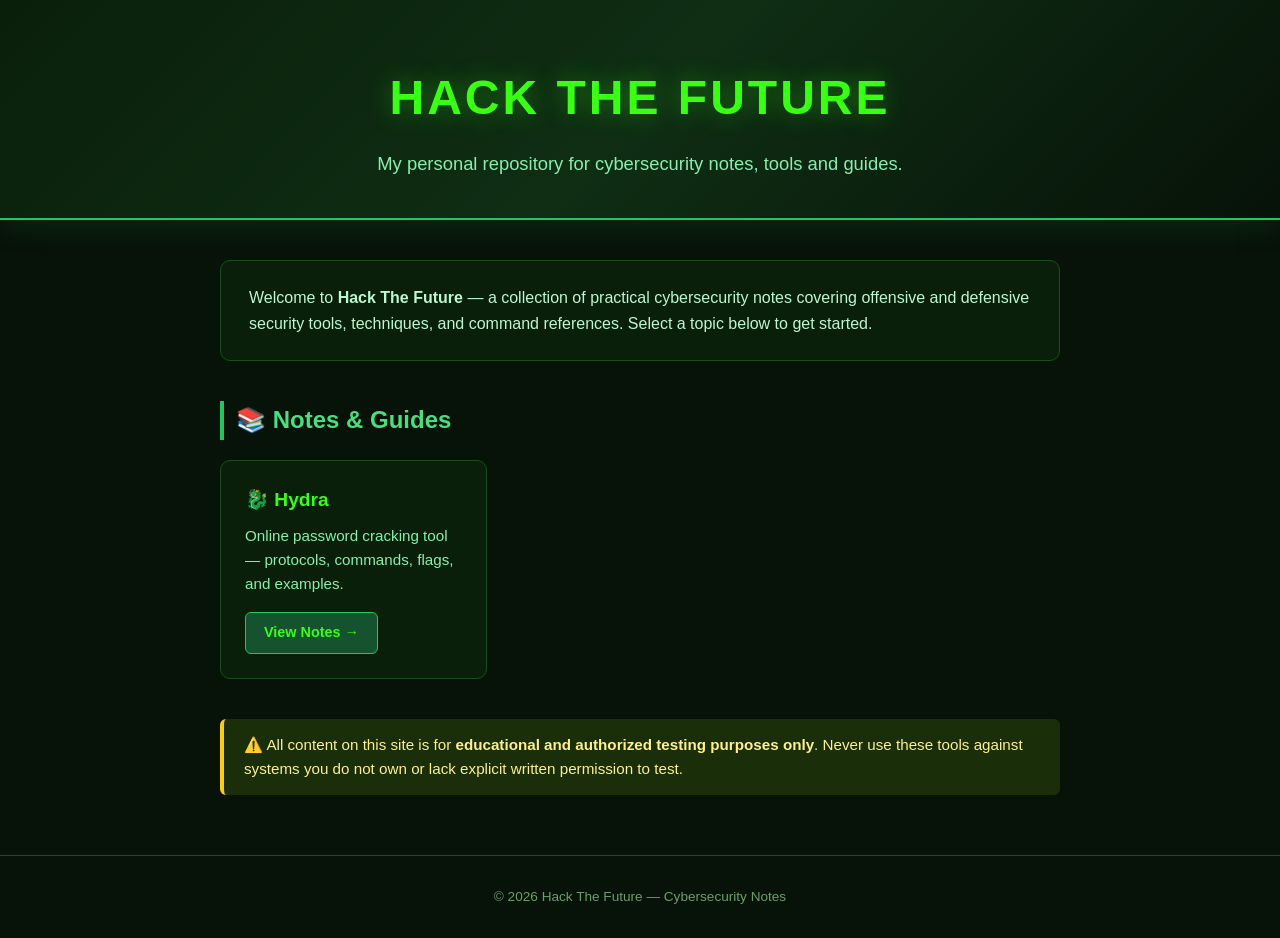
<file: index.html>
<!DOCTYPE html>
<html lang="en">
<head>
<meta charset="UTF-8">
<meta name="viewport" content="width=device-width, initial-scale=1.0">
<title>Hack The Future | Home</title>
<style>
  * { box-sizing: border-box; margin: 0; padding: 0; }
  body {
    font-family: "Segoe UI", Arial, sans-serif;
    background: #071208;
    color: #d4f5d4;
    line-height: 1.6;
    min-height: 100vh;
  }
  header {
    text-align: center;
    padding: 60px 20px 40px;
    background: linear-gradient(135deg, #0a1f0a 0%, #0f2e14 50%, #071208 100%);
    border-bottom: 2px solid #22c55e;
    box-shadow: 0 4px 30px rgba(34, 197, 94, 0.15);
  }
  header h1 {
    color: #39ff14;
    font-size: 3em;
    text-shadow: 0 0 25px rgba(57, 255, 20, 0.4);
    letter-spacing: 3px;
    margin-bottom: 12px;
  }
  header p {
    color: #86efac;
    font-size: 1.15em;
    max-width: 600px;
    margin: 0 auto;
  }
  main {
    max-width: 900px;
    margin: 0 auto;
    padding: 40px 30px 60px;
  }
  h2 {
    color: #4ade80;
    border-left: 4px solid #22c55e;
    padding-left: 12px;
    margin-bottom: 20px;
  }
  .intro {
    background: #0a1f0a;
    border: 1px solid #1a4d1a;
    border-radius: 10px;
    padding: 24px 28px;
    margin-bottom: 40px;
    color: #bbf7d0;
  }
  .cards {
    display: grid;
    grid-template-columns: repeat(auto-fill, minmax(260px, 1fr));
    gap: 20px;
    margin-top: 10px;
  }
  .card {
    background: #0a1f0a;
    border: 1px solid #1a4d1a;
    border-radius: 10px;
    padding: 24px;
    transition: border-color 0.2s, box-shadow 0.2s, transform 0.2s;
  }
  .card:hover {
    border-color: #22c55e;
    box-shadow: 0 0 20px rgba(34, 197, 94, 0.2);
    transform: translateY(-3px);
  }
  .card h3 {
    color: #39ff14;
    margin-bottom: 8px;
    font-size: 1.2em;
  }
  .card p {
    color: #86efac;
    font-size: 0.95em;
    margin-bottom: 16px;
  }
  .card a {
    display: inline-block;
    background: #14532d;
    color: #39ff14;
    text-decoration: none;
    padding: 8px 18px;
    border-radius: 6px;
    border: 1px solid #22c55e;
    font-weight: bold;
    font-size: 0.9em;
    transition: background 0.2s;
  }
  .card a:hover {
    background: #166534;
  }
  .warn {
    background: #1a2e0a;
    border-left: 4px solid #facc15;
    padding: 14px 20px;
    border-radius: 6px;
    margin-top: 40px;
    color: #fef08a;
    font-size: 0.95em;
  }
  footer {
    text-align: center;
    padding: 30px;
    border-top: 1px solid #1a4d1a;
    color: #6b9e6b;
    font-size: 0.85em;
  }
</style>
</head>
<body>
<header>
  <h1>HACK THE FUTURE</h1>
  <p>My personal repository for cybersecurity notes, tools and guides.</p>
</header>
<main>
  <div class="intro">
    Welcome to <strong>Hack The Future</strong> — a collection of practical cybersecurity
    notes covering offensive and defensive security tools, techniques, and command references.
    Select a topic below to get started.
  </div>
  <h2>📚 Notes &amp; Guides</h2>
  <div class="cards">
    <div class="card">
      <h3>🐉 Hydra</h3>
      <p>Online password cracking tool — protocols, commands, flags, and examples.</p>
      <a href="hydra_notes2.html">View Notes →</a>
    </div>
    <!-- Add more cards here as you create new notes -->
  </div>
  <div class="warn">
    ⚠️ All content on this site is for <strong>educational and authorized testing purposes only</strong>.
    Never use these tools against systems you do not own or lack explicit written permission to test.
  </div>
</main>
<footer>
  &copy; 2026 Hack The Future — Cybersecurity Notes
</footer>
</body>
</html>
</file>
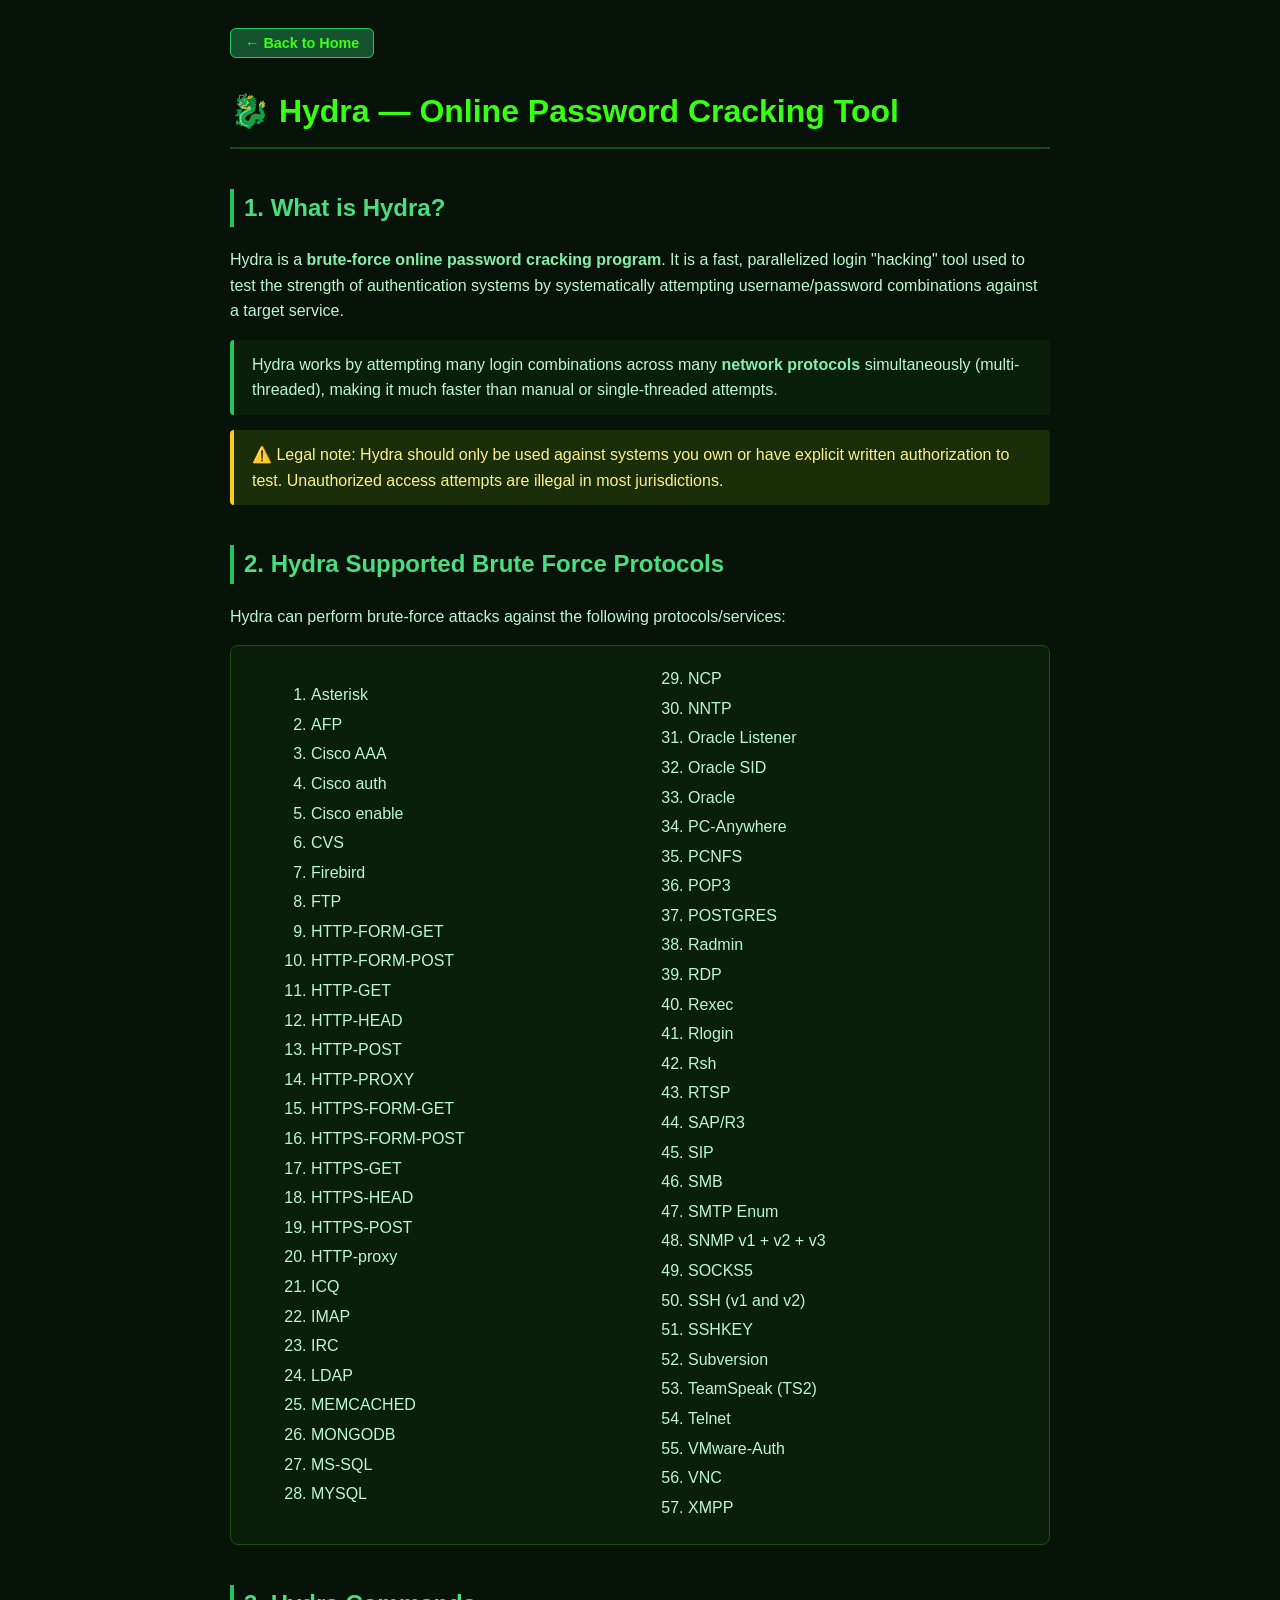
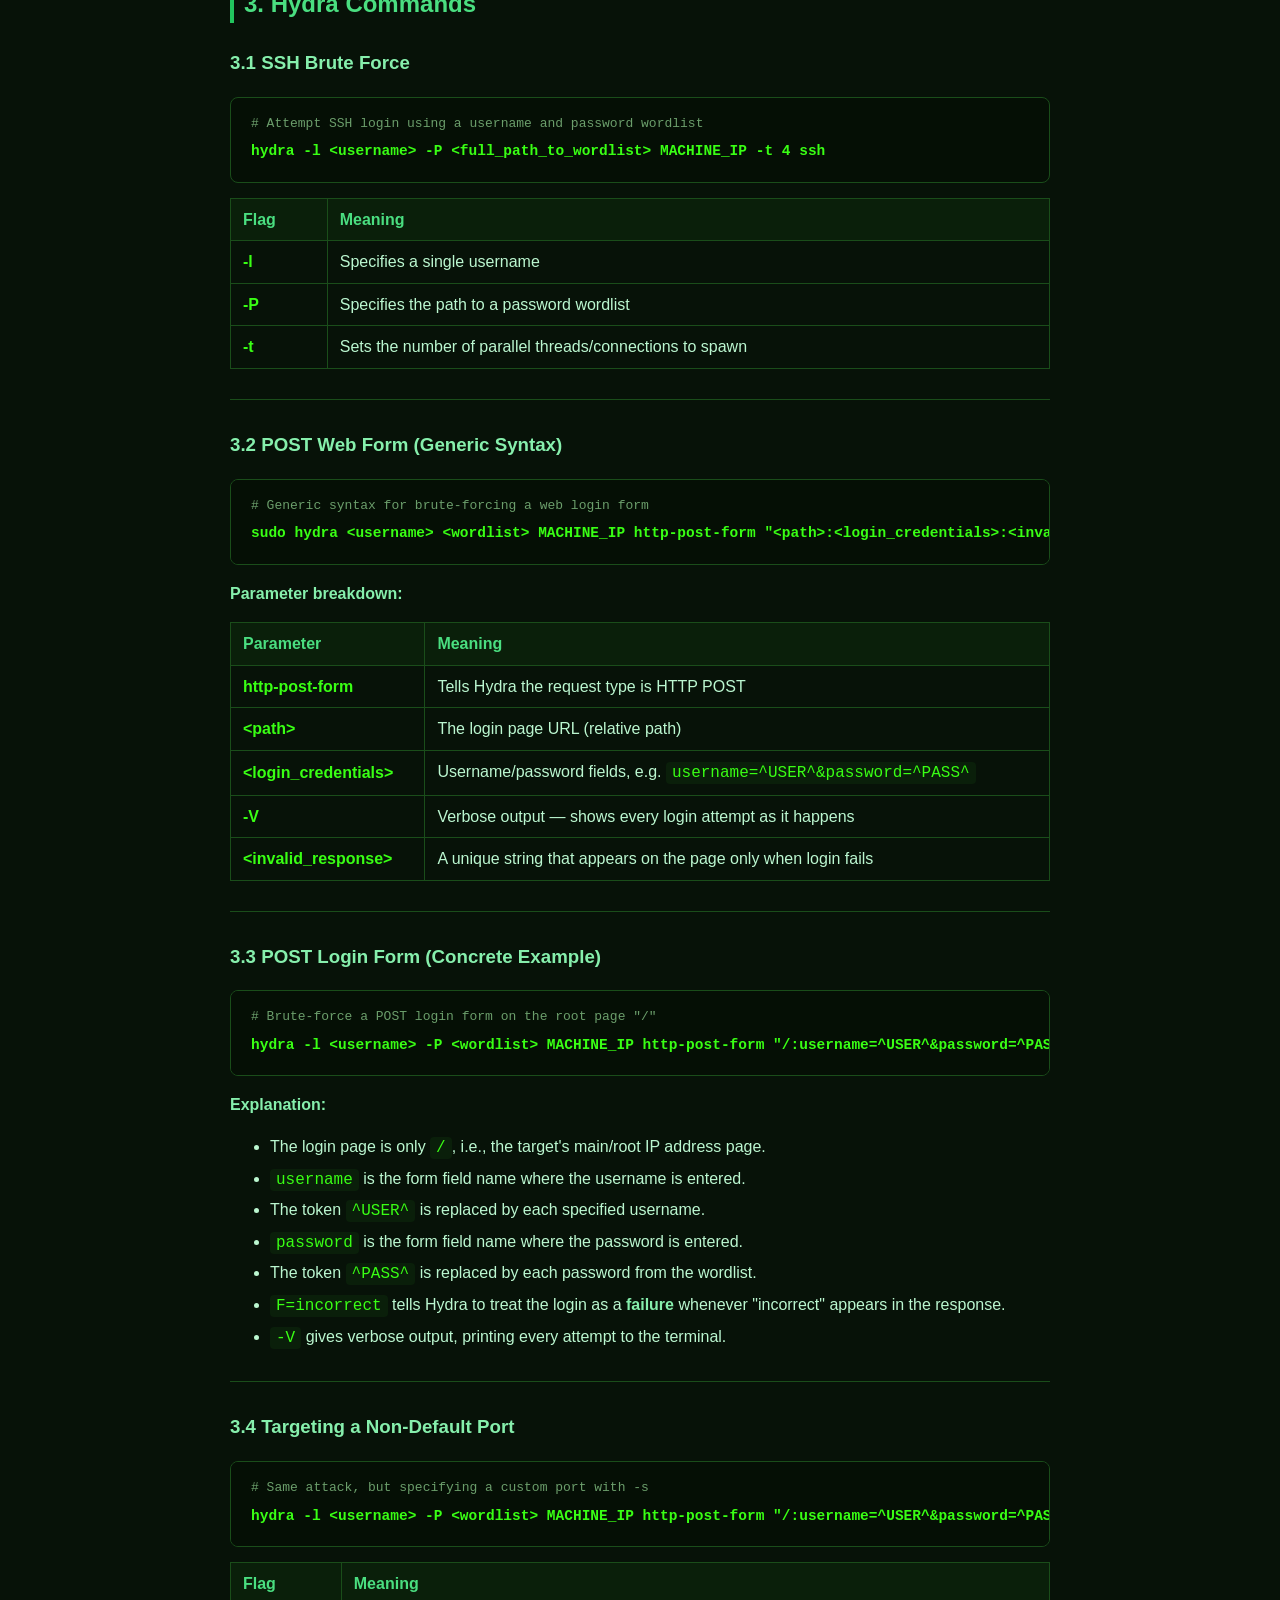
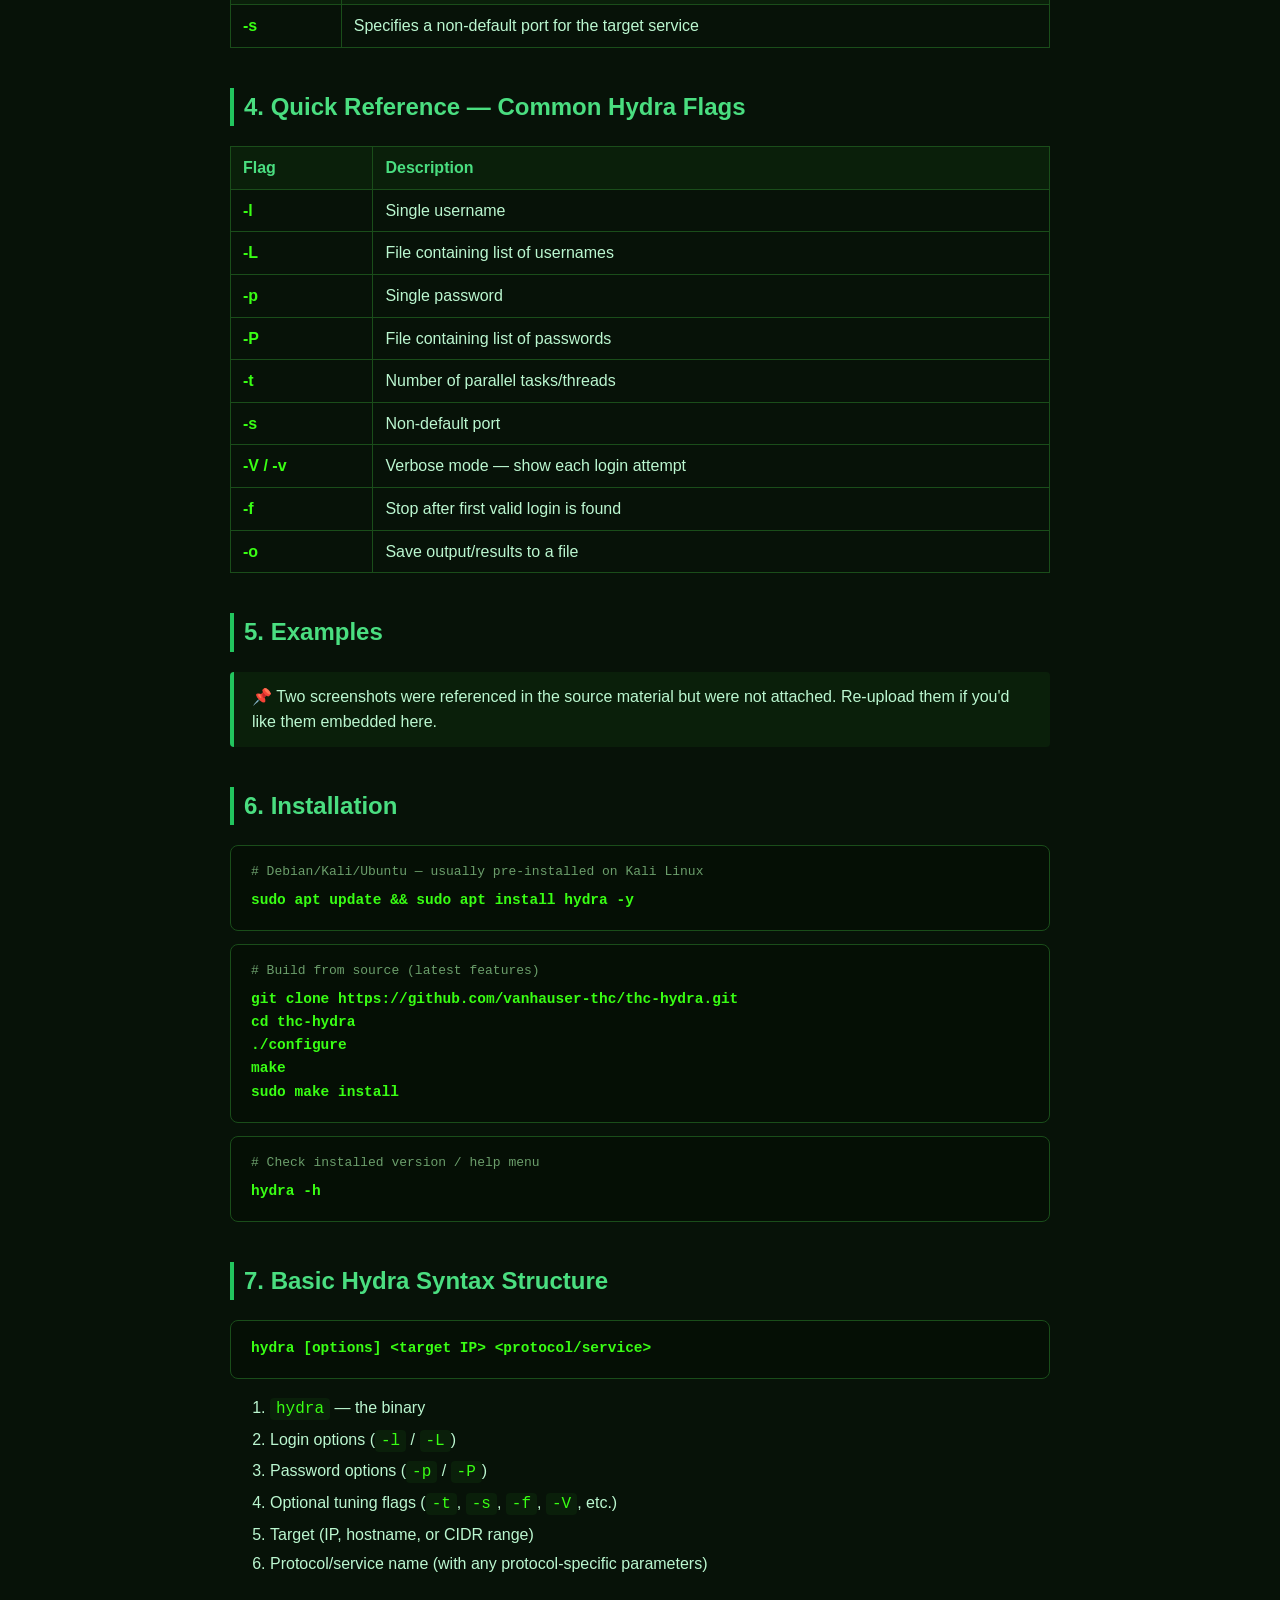
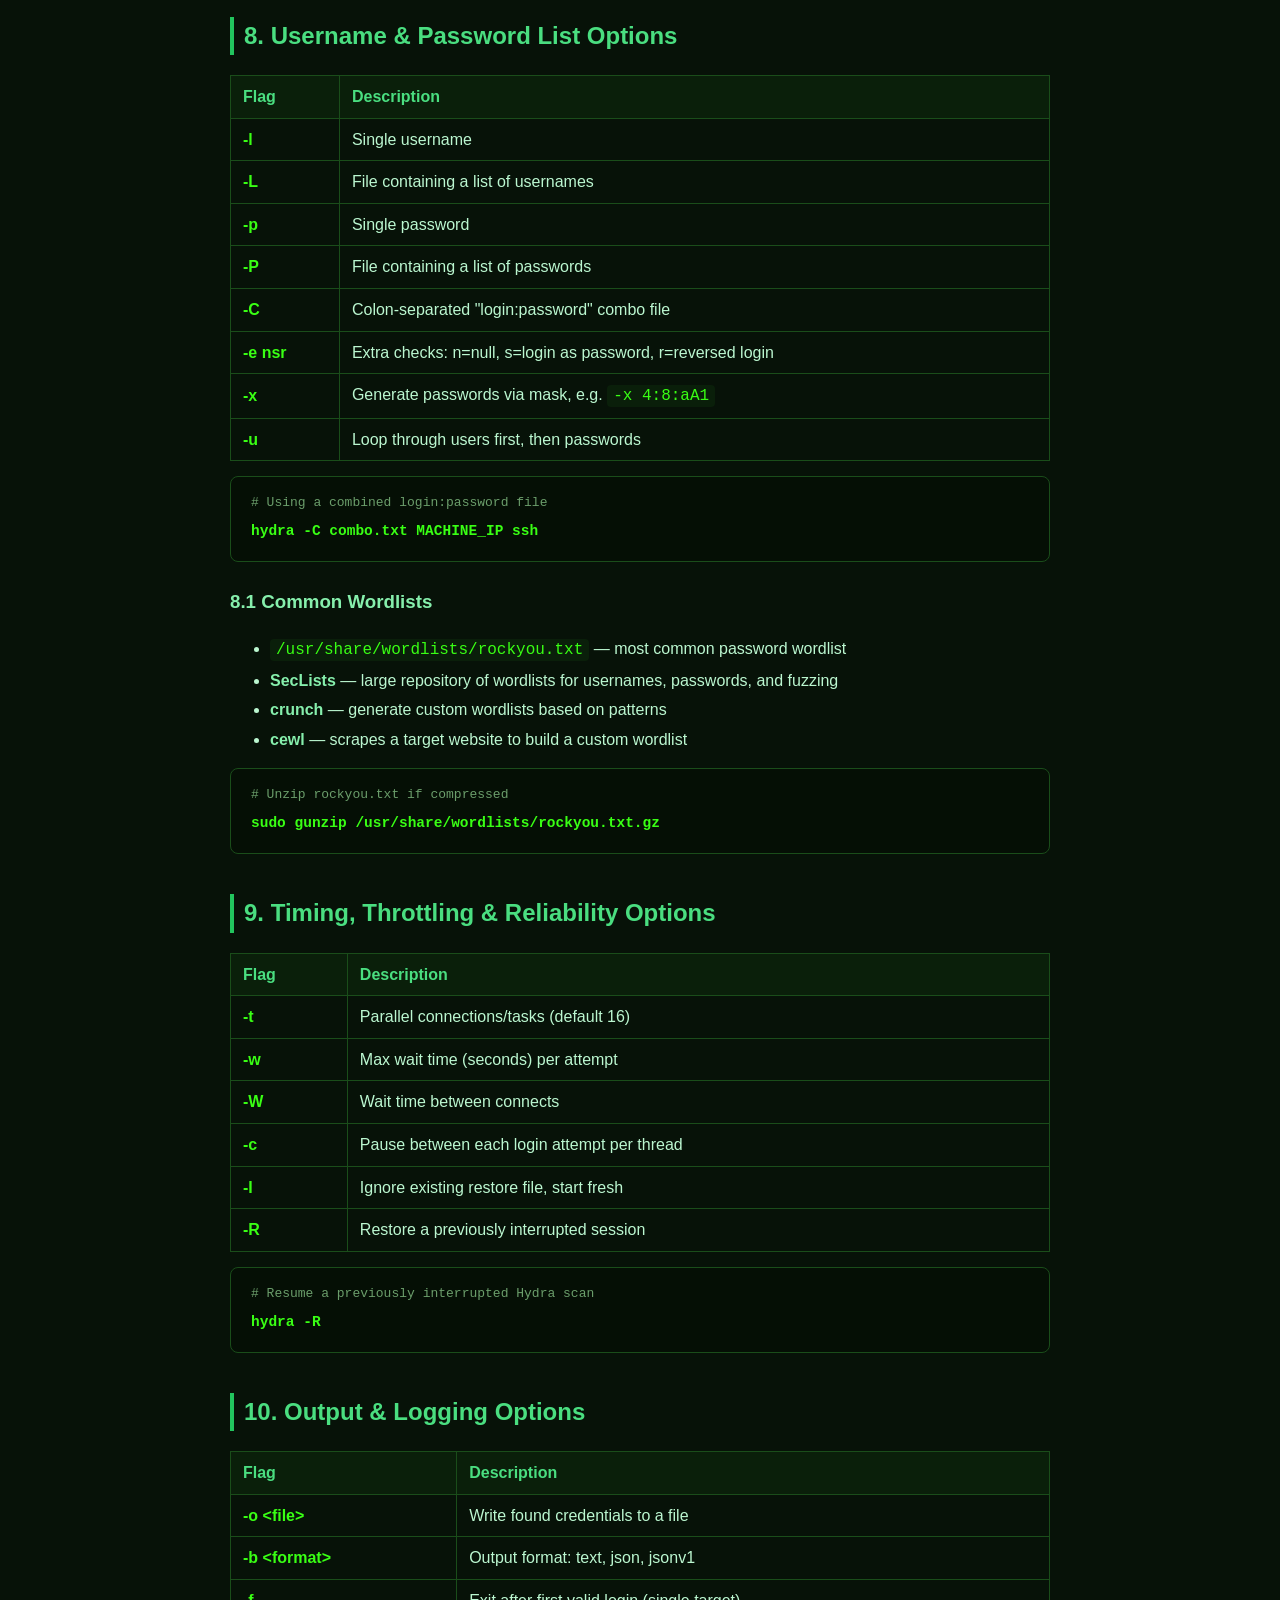
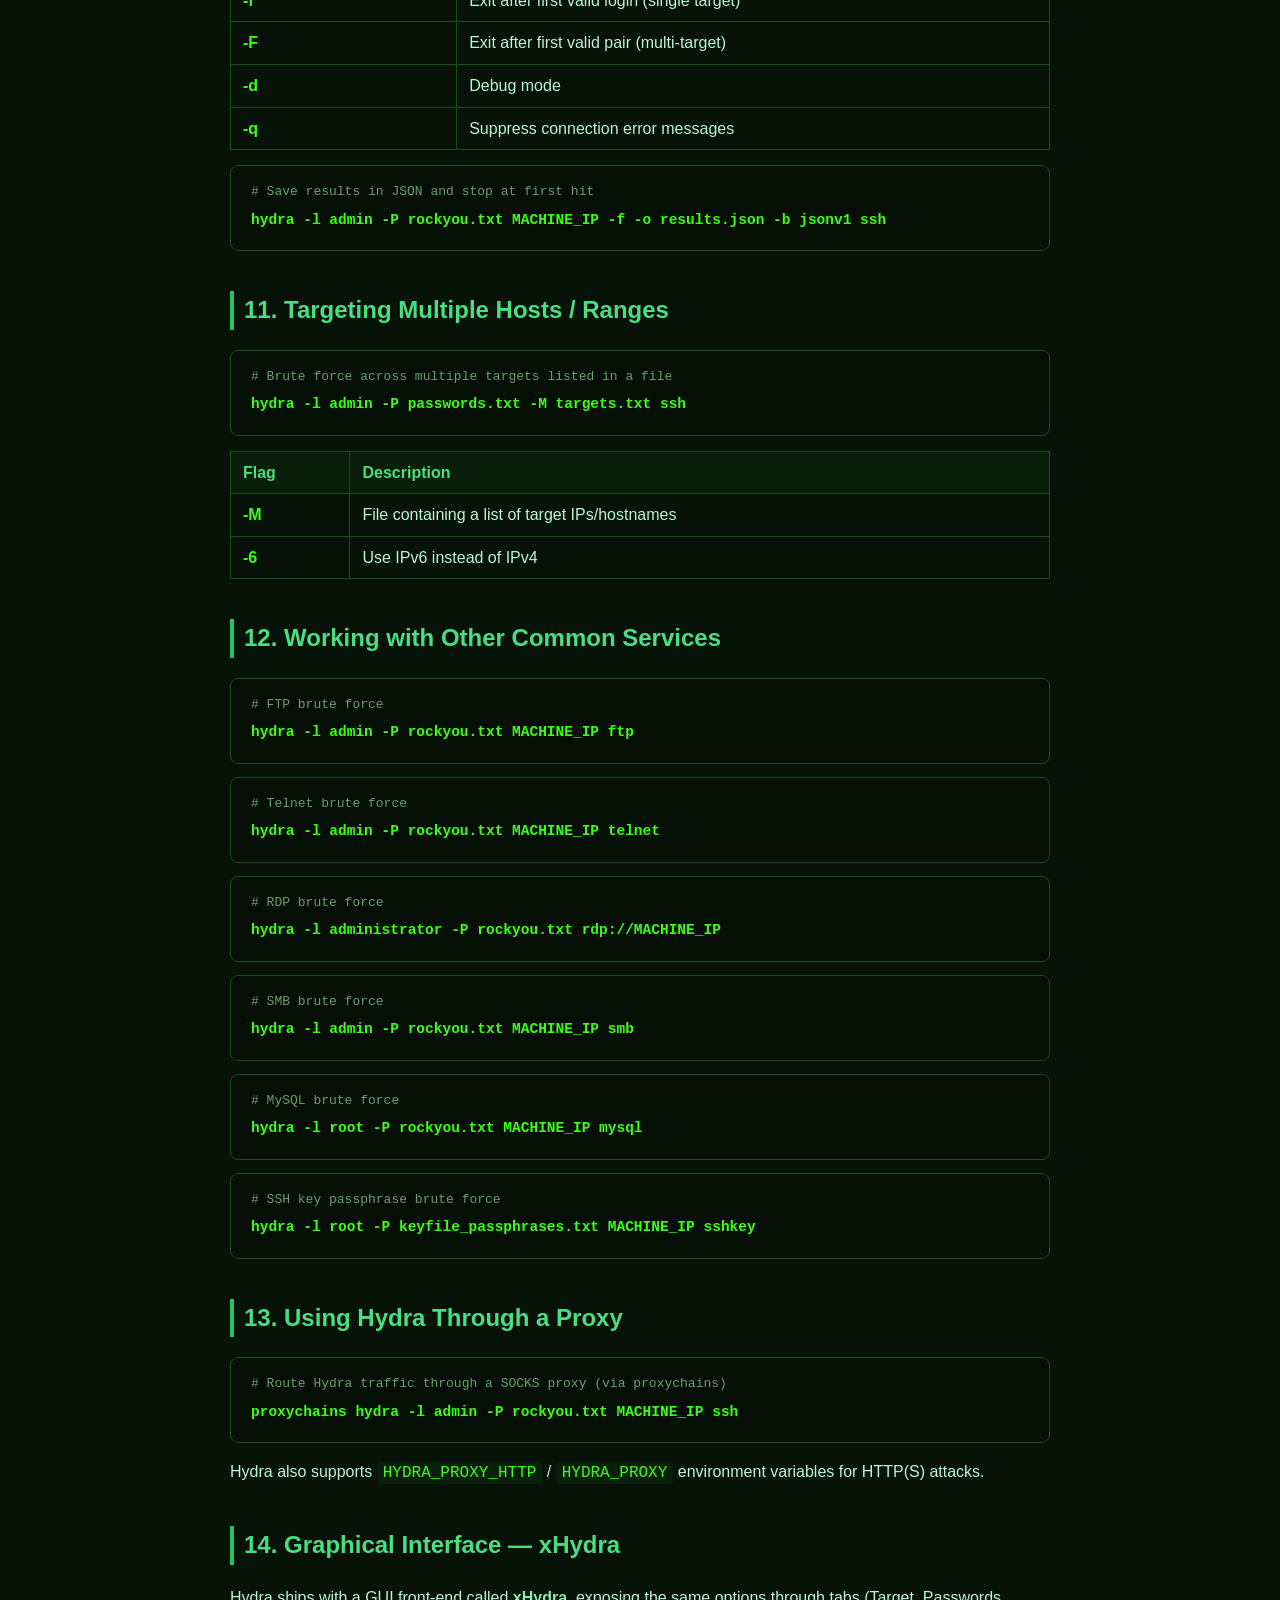
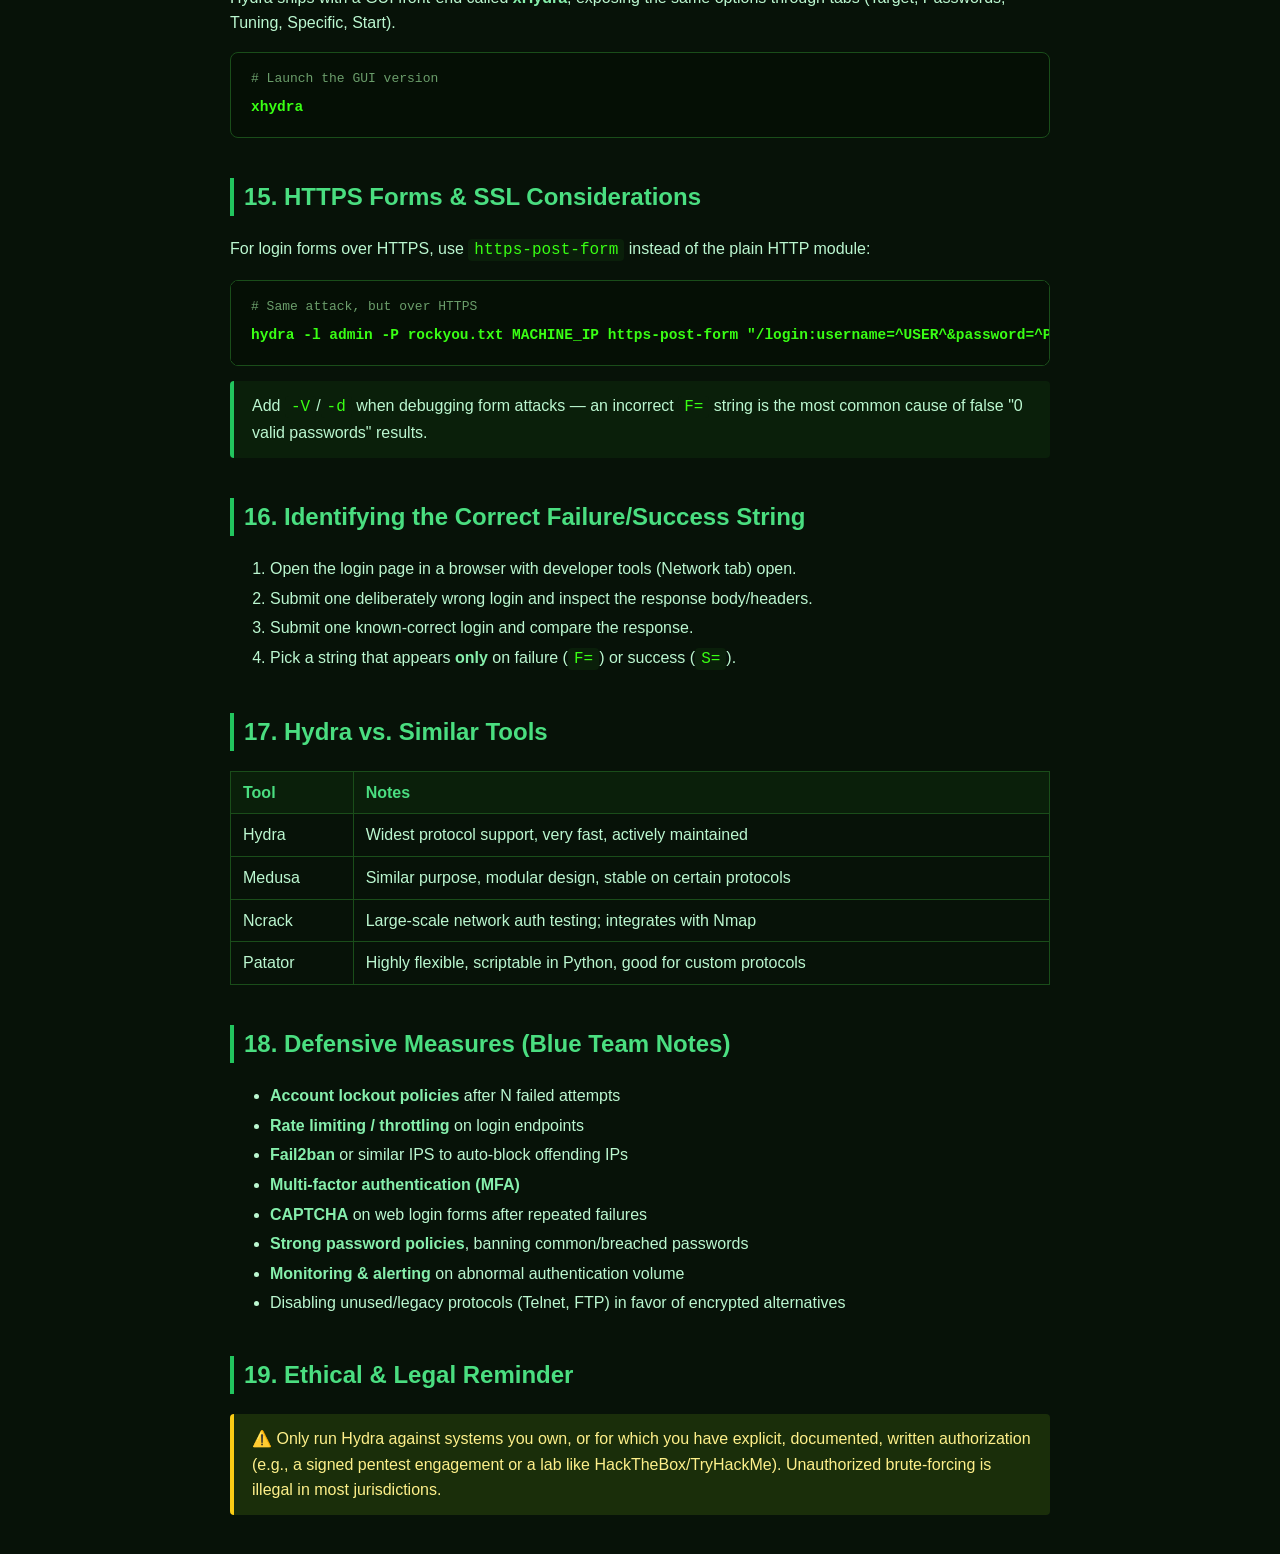
<file: hydra_notes2.html>
<!DOCTYPE html>
<html lang="en">
<head>
<meta charset="UTF-8">
<meta name="viewport" content="width=device-width, initial-scale=1.0">
<title>Hydra Notes | Hack The Future</title>
<style>
  * { box-sizing: border-box; }
  body {
    font-family: "Segoe UI", Arial, sans-serif;
    max-width: 900px;
    margin: 0 auto;
    padding: 30px 40px 60px;
    background: #071208;
    color: #d4f5d4;
    line-height: 1.6;
  }
  .nav {
    margin-bottom: 30px;
  }
  .nav a {
    color: #39ff14;
    text-decoration: none;
    font-weight: bold;
    border: 1px solid #22c55e;
    padding: 6px 14px;
    border-radius: 6px;
    background: #14532d;
    font-size: 0.9em;
    transition: background 0.2s;
  }
  .nav a:hover { background: #166534; }
  h1 {
    color: #39ff14;
    border-bottom: 2px solid #1a4d1a;
    padding-bottom: 10px;
  }
  h2 {
    color: #4ade80;
    margin-top: 40px;
    border-left: 4px solid #22c55e;
    padding-left: 10px;
  }
  h3 {
    color: #86efac;
    margin-top: 25px;
  }
  p { color: #bbf7d0; }
  ul, ol { color: #bbf7d0; }
  li { margin-bottom: 4px; }
  .protocol-list {
    columns: 2;
    -webkit-columns: 2;
    -moz-columns: 2;
    background: #0a1f0a;
    padding: 20px 40px;
    border-radius: 8px;
    border: 1px solid #1a4d1a;
  }
  code.inline {
    background: #0a1f0a;
    color: #39ff14;
    padding: 2px 6px;
    border-radius: 4px;
    font-family: "Consolas", monospace;
  }
  pre {
    background: #050f05;
    border: 1px solid #1a4d1a;
    border-radius: 8px;
    padding: 16px 20px;
    overflow-x: auto;
  }
  pre .cmd {
    color: #39ff14;
    font-family: "Consolas", "Courier New", monospace;
    font-weight: bold;
    font-size: 14.5px;
    display: block;
    margin-bottom: 2px;
  }
  pre .label {
    color: #6b9e6b;
    font-family: "Consolas", monospace;
    font-size: 13px;
    display: block;
    margin-bottom: 6px;
  }
  .note-box {
    background: #0a1f0a;
    border-left: 4px solid #22c55e;
    padding: 12px 18px;
    border-radius: 4px;
    margin: 15px 0;
    color: #bbf7d0;
  }
  table {
    border-collapse: collapse;
    width: 100%;
    margin: 15px 0;
  }
  th, td {
    border: 1px solid #1a4d1a;
    padding: 8px 12px;
    text-align: left;
  }
  th {
    background: #0a1f0a;
    color: #4ade80;
  }
  td { color: #bbf7d0; }
  .flag {
    color: #39ff14;
    font-weight: bold;
  }
  .warn {
    background: #1a2e0a;
    border-left: 4px solid #facc15;
    padding: 12px 18px;
    border-radius: 4px;
    margin: 15px 0;
    color: #fef08a;
  }
  hr {
    border: none;
    border-top: 1px solid #1a4d1a;
    margin: 30px 0;
  }
  strong { color: #86efac; }
</style>
</head>
<body>
  <div class="nav">
    <a href="index.html">← Back to Home</a>
  </div>
  <h1>🐉 Hydra — Online Password Cracking Tool</h1>
  <h2>1. What is Hydra?</h2>
  <p>
    Hydra is a <strong>brute-force online password cracking program</strong>. It is a fast, parallelized
    login "hacking" tool used to test the strength of authentication systems by systematically
    attempting username/password combinations against a target service.
  </p>
  <div class="note-box">
    Hydra works by attempting many login combinations across many <strong>network protocols</strong>
    simultaneously (multi-threaded), making it much faster than manual or single-threaded attempts.
  </div>
  <div class="warn">
    ⚠️ Legal note: Hydra should only be used against systems you own or have explicit written
    authorization to test. Unauthorized access attempts are illegal in most jurisdictions.
  </div>
  <h2>2. Hydra Supported Brute Force Protocols</h2>
  <p>Hydra can perform brute-force attacks against the following protocols/services:</p>
  <div class="protocol-list">
    <ol>
      <li>Asterisk</li><li>AFP</li><li>Cisco AAA</li><li>Cisco auth</li>
      <li>Cisco enable</li><li>CVS</li><li>Firebird</li><li>FTP</li>
      <li>HTTP-FORM-GET</li><li>HTTP-FORM-POST</li><li>HTTP-GET</li>
      <li>HTTP-HEAD</li><li>HTTP-POST</li><li>HTTP-PROXY</li>
      <li>HTTPS-FORM-GET</li><li>HTTPS-FORM-POST</li><li>HTTPS-GET</li>
      <li>HTTPS-HEAD</li><li>HTTPS-POST</li><li>HTTP-proxy</li>
      <li>ICQ</li><li>IMAP</li><li>IRC</li><li>LDAP</li>
      <li>MEMCACHED</li><li>MONGODB</li><li>MS-SQL</li><li>MYSQL</li>
      <li>NCP</li><li>NNTP</li><li>Oracle Listener</li><li>Oracle SID</li>
      <li>Oracle</li><li>PC-Anywhere</li><li>PCNFS</li><li>POP3</li>
      <li>POSTGRES</li><li>Radmin</li><li>RDP</li><li>Rexec</li>
      <li>Rlogin</li><li>Rsh</li><li>RTSP</li><li>SAP/R3</li>
      <li>SIP</li><li>SMB</li><li>SMTP Enum</li><li>SNMP v1 + v2 + v3</li>
      <li>SOCKS5</li><li>SSH (v1 and v2)</li><li>SSHKEY</li><li>Subversion</li>
      <li>TeamSpeak (TS2)</li><li>Telnet</li><li>VMware-Auth</li><li>VNC</li>
      <li>XMPP</li>
    </ol>
  </div>
  <h2>3. Hydra Commands</h2>
  <h3>3.1 SSH Brute Force</h3>
  <pre><span class="label"># Attempt SSH login using a username and password wordlist</span><span class="cmd">hydra -l &lt;username&gt; -P &lt;full_path_to_wordlist&gt; MACHINE_IP -t 4 ssh</span></pre>
  <table>
    <tr><th>Flag</th><th>Meaning</th></tr>
    <tr><td class="flag">-l</td><td>Specifies a single username</td></tr>
    <tr><td class="flag">-P</td><td>Specifies the path to a password wordlist</td></tr>
    <tr><td class="flag">-t</td><td>Sets the number of parallel threads/connections to spawn</td></tr>
  </table>
  <hr>
  <h3>3.2 POST Web Form (Generic Syntax)</h3>
  <pre><span class="label"># Generic syntax for brute-forcing a web login form</span><span class="cmd">sudo hydra &lt;username&gt; &lt;wordlist&gt; MACHINE_IP http-post-form "&lt;path&gt;:&lt;login_credentials&gt;:&lt;invalid_response&gt;"</span></pre>
  <p><strong>Parameter breakdown:</strong></p>
  <table>
    <tr><th>Parameter</th><th>Meaning</th></tr>
    <tr><td class="flag">http-post-form</td><td>Tells Hydra the request type is HTTP POST</td></tr>
    <tr><td class="flag">&lt;path&gt;</td><td>The login page URL (relative path)</td></tr>
    <tr><td class="flag">&lt;login_credentials&gt;</td><td>Username/password fields, e.g. <code class="inline">username=^USER^&password=^PASS^</code></td></tr>
    <tr><td class="flag">-V</td><td>Verbose output — shows every login attempt as it happens</td></tr>
    <tr><td class="flag">&lt;invalid_response&gt;</td><td>A unique string that appears on the page only when login fails</td></tr>
  </table>
  <hr>
  <h3>3.3 POST Login Form (Concrete Example)</h3>
  <pre><span class="label"># Brute-force a POST login form on the root page "/"</span><span class="cmd">hydra -l &lt;username&gt; -P &lt;wordlist&gt; MACHINE_IP http-post-form "/:username=^USER^&password=^PASS^:F=incorrect" -V</span></pre>
  <p><strong>Explanation:</strong></p>
  <ul>
    <li>The login page is only <code class="inline">/</code>, i.e., the target's main/root IP address page.</li>
    <li><code class="inline">username</code> is the form field name where the username is entered.</li>
    <li>The token <code class="inline">^USER^</code> is replaced by each specified username.</li>
    <li><code class="inline">password</code> is the form field name where the password is entered.</li>
    <li>The token <code class="inline">^PASS^</code> is replaced by each password from the wordlist.</li>
    <li><code class="inline">F=incorrect</code> tells Hydra to treat the login as a <strong>failure</strong> whenever "incorrect" appears in the response.</li>
    <li><code class="inline">-V</code> gives verbose output, printing every attempt to the terminal.</li>
  </ul>
  <hr>
  <h3>3.4 Targeting a Non-Default Port</h3>
  <pre><span class="label"># Same attack, but specifying a custom port with -s</span><span class="cmd">hydra -l &lt;username&gt; -P &lt;wordlist&gt; MACHINE_IP http-post-form "/:username=^USER^&password=^PASS^:F=incorrect" -s &lt;port&gt; -V</span></pre>
  <table>
    <tr><th>Flag</th><th>Meaning</th></tr>
    <tr><td class="flag">-s</td><td>Specifies a non-default port for the target service</td></tr>
  </table>
  <h2>4. Quick Reference — Common Hydra Flags</h2>
  <table>
    <tr><th>Flag</th><th>Description</th></tr>
    <tr><td class="flag">-l</td><td>Single username</td></tr>
    <tr><td class="flag">-L</td><td>File containing list of usernames</td></tr>
    <tr><td class="flag">-p</td><td>Single password</td></tr>
    <tr><td class="flag">-P</td><td>File containing list of passwords</td></tr>
    <tr><td class="flag">-t</td><td>Number of parallel tasks/threads</td></tr>
    <tr><td class="flag">-s</td><td>Non-default port</td></tr>
    <tr><td class="flag">-V / -v</td><td>Verbose mode — show each login attempt</td></tr>
    <tr><td class="flag">-f</td><td>Stop after first valid login is found</td></tr>
    <tr><td class="flag">-o</td><td>Save output/results to a file</td></tr>
  </table>
  <h2>5. Examples</h2>
  <div class="note-box">
    📌 Two screenshots were referenced in the source material but were not attached.
    Re-upload them if you'd like them embedded here.
  </div>
  <h2>6. Installation</h2>
  <pre><span class="label"># Debian/Kali/Ubuntu — usually pre-installed on Kali Linux</span><span class="cmd">sudo apt update && sudo apt install hydra -y</span></pre>
  <pre><span class="label"># Build from source (latest features)</span><span class="cmd">git clone https://github.com/vanhauser-thc/thc-hydra.git
cd thc-hydra
./configure
make
sudo make install</span></pre>
  <pre><span class="label"># Check installed version / help menu</span><span class="cmd">hydra -h</span></pre>
  <h2>7. Basic Hydra Syntax Structure</h2>
  <pre><span class="cmd">hydra [options] &lt;target IP&gt; &lt;protocol/service&gt;</span></pre>
  <ol>
    <li><code class="inline">hydra</code> — the binary</li>
    <li>Login options (<code class="inline">-l</code> / <code class="inline">-L</code>)</li>
    <li>Password options (<code class="inline">-p</code> / <code class="inline">-P</code>)</li>
    <li>Optional tuning flags (<code class="inline">-t</code>, <code class="inline">-s</code>, <code class="inline">-f</code>, <code class="inline">-V</code>, etc.)</li>
    <li>Target (IP, hostname, or CIDR range)</li>
    <li>Protocol/service name (with any protocol-specific parameters)</li>
  </ol>
  <h2>8. Username &amp; Password List Options</h2>
  <table>
    <tr><th>Flag</th><th>Description</th></tr>
    <tr><td class="flag">-l</td><td>Single username</td></tr>
    <tr><td class="flag">-L</td><td>File containing a list of usernames</td></tr>
    <tr><td class="flag">-p</td><td>Single password</td></tr>
    <tr><td class="flag">-P</td><td>File containing a list of passwords</td></tr>
    <tr><td class="flag">-C</td><td>Colon-separated "login:password" combo file</td></tr>
    <tr><td class="flag">-e nsr</td><td>Extra checks: n=null, s=login as password, r=reversed login</td></tr>
    <tr><td class="flag">-x</td><td>Generate passwords via mask, e.g. <code class="inline">-x 4:8:aA1</code></td></tr>
    <tr><td class="flag">-u</td><td>Loop through users first, then passwords</td></tr>
  </table>
  <pre><span class="label"># Using a combined login:password file</span><span class="cmd">hydra -C combo.txt MACHINE_IP ssh</span></pre>
  <h3>8.1 Common Wordlists</h3>
  <ul>
    <li><code class="inline">/usr/share/wordlists/rockyou.txt</code> — most common password wordlist</li>
    <li><strong>SecLists</strong> — large repository of wordlists for usernames, passwords, and fuzzing</li>
    <li><strong>crunch</strong> — generate custom wordlists based on patterns</li>
    <li><strong>cewl</strong> — scrapes a target website to build a custom wordlist</li>
  </ul>
  <pre><span class="label"># Unzip rockyou.txt if compressed</span><span class="cmd">sudo gunzip /usr/share/wordlists/rockyou.txt.gz</span></pre>
  <h2>9. Timing, Throttling &amp; Reliability Options</h2>
  <table>
    <tr><th>Flag</th><th>Description</th></tr>
    <tr><td class="flag">-t</td><td>Parallel connections/tasks (default 16)</td></tr>
    <tr><td class="flag">-w</td><td>Max wait time (seconds) per attempt</td></tr>
    <tr><td class="flag">-W</td><td>Wait time between connects</td></tr>
    <tr><td class="flag">-c</td><td>Pause between each login attempt per thread</td></tr>
    <tr><td class="flag">-I</td><td>Ignore existing restore file, start fresh</td></tr>
    <tr><td class="flag">-R</td><td>Restore a previously interrupted session</td></tr>
  </table>
  <pre><span class="label"># Resume a previously interrupted Hydra scan</span><span class="cmd">hydra -R</span></pre>
  <h2>10. Output &amp; Logging Options</h2>
  <table>
    <tr><th>Flag</th><th>Description</th></tr>
    <tr><td class="flag">-o &lt;file&gt;</td><td>Write found credentials to a file</td></tr>
    <tr><td class="flag">-b &lt;format&gt;</td><td>Output format: text, json, jsonv1</td></tr>
    <tr><td class="flag">-f</td><td>Exit after first valid login (single target)</td></tr>
    <tr><td class="flag">-F</td><td>Exit after first valid pair (multi-target)</td></tr>
    <tr><td class="flag">-d</td><td>Debug mode</td></tr>
    <tr><td class="flag">-q</td><td>Suppress connection error messages</td></tr>
  </table>
  <pre><span class="label"># Save results in JSON and stop at first hit</span><span class="cmd">hydra -l admin -P rockyou.txt MACHINE_IP -f -o results.json -b jsonv1 ssh</span></pre>
  <h2>11. Targeting Multiple Hosts / Ranges</h2>
  <pre><span class="label"># Brute force across multiple targets listed in a file</span><span class="cmd">hydra -l admin -P passwords.txt -M targets.txt ssh</span></pre>
  <table>
    <tr><th>Flag</th><th>Description</th></tr>
    <tr><td class="flag">-M</td><td>File containing a list of target IPs/hostnames</td></tr>
    <tr><td class="flag">-6</td><td>Use IPv6 instead of IPv4</td></tr>
  </table>
  <h2>12. Working with Other Common Services</h2>
  <pre><span class="label"># FTP brute force</span><span class="cmd">hydra -l admin -P rockyou.txt MACHINE_IP ftp</span></pre>
  <pre><span class="label"># Telnet brute force</span><span class="cmd">hydra -l admin -P rockyou.txt MACHINE_IP telnet</span></pre>
  <pre><span class="label"># RDP brute force</span><span class="cmd">hydra -l administrator -P rockyou.txt rdp://MACHINE_IP</span></pre>
  <pre><span class="label"># SMB brute force</span><span class="cmd">hydra -l admin -P rockyou.txt MACHINE_IP smb</span></pre>
  <pre><span class="label"># MySQL brute force</span><span class="cmd">hydra -l root -P rockyou.txt MACHINE_IP mysql</span></pre>
  <pre><span class="label"># SSH key passphrase brute force</span><span class="cmd">hydra -l root -P keyfile_passphrases.txt MACHINE_IP sshkey</span></pre>
  <h2>13. Using Hydra Through a Proxy</h2>
  <pre><span class="label"># Route Hydra traffic through a SOCKS proxy (via proxychains)</span><span class="cmd">proxychains hydra -l admin -P rockyou.txt MACHINE_IP ssh</span></pre>
  <p>Hydra also supports <code class="inline">HYDRA_PROXY_HTTP</code> / <code class="inline">HYDRA_PROXY</code> environment variables for HTTP(S) attacks.</p>
  <h2>14. Graphical Interface — xHydra</h2>
  <p>Hydra ships with a GUI front-end called <strong>xHydra</strong>, exposing the same options through tabs (Target, Passwords, Tuning, Specific, Start).</p>
  <pre><span class="label"># Launch the GUI version</span><span class="cmd">xhydra</span></pre>
  <h2>15. HTTPS Forms &amp; SSL Considerations</h2>
  <p>For login forms over HTTPS, use <code class="inline">https-post-form</code> instead of the plain HTTP module:</p>
  <pre><span class="label"># Same attack, but over HTTPS</span><span class="cmd">hydra -l admin -P rockyou.txt MACHINE_IP https-post-form "/login:username=^USER^&password=^PASS^:F=incorrect"</span></pre>
  <div class="note-box">
    Add <code class="inline">-V</code>/<code class="inline">-d</code> when debugging form attacks — an incorrect <code class="inline">F=</code> string is the most common cause of false "0 valid passwords" results.
  </div>
  <h2>16. Identifying the Correct Failure/Success String</h2>
  <ol>
    <li>Open the login page in a browser with developer tools (Network tab) open.</li>
    <li>Submit one deliberately wrong login and inspect the response body/headers.</li>
    <li>Submit one known-correct login and compare the response.</li>
    <li>Pick a string that appears <strong>only</strong> on failure (<code class="inline">F=</code>) or success (<code class="inline">S=</code>).</li>
  </ol>
  <h2>17. Hydra vs. Similar Tools</h2>
  <table>
    <tr><th>Tool</th><th>Notes</th></tr>
    <tr><td>Hydra</td><td>Widest protocol support, very fast, actively maintained</td></tr>
    <tr><td>Medusa</td><td>Similar purpose, modular design, stable on certain protocols</td></tr>
    <tr><td>Ncrack</td><td>Large-scale network auth testing; integrates with Nmap</td></tr>
    <tr><td>Patator</td><td>Highly flexible, scriptable in Python, good for custom protocols</td></tr>
  </table>
  <h2>18. Defensive Measures (Blue Team Notes)</h2>
  <ul>
    <li><strong>Account lockout policies</strong> after N failed attempts</li>
    <li><strong>Rate limiting / throttling</strong> on login endpoints</li>
    <li><strong>Fail2ban</strong> or similar IPS to auto-block offending IPs</li>
    <li><strong>Multi-factor authentication (MFA)</strong></li>
    <li><strong>CAPTCHA</strong> on web login forms after repeated failures</li>
    <li><strong>Strong password policies</strong>, banning common/breached passwords</li>
    <li><strong>Monitoring &amp; alerting</strong> on abnormal authentication volume</li>
    <li>Disabling unused/legacy protocols (Telnet, FTP) in favor of encrypted alternatives</li>
  </ul>
  <h2>19. Ethical &amp; Legal Reminder</h2>
  <div class="warn">
    ⚠️ Only run Hydra against systems you own, or for which you have explicit, documented, written
    authorization (e.g., a signed pentest engagement or a lab like HackTheBox/TryHackMe).
    Unauthorized brute-forcing is illegal in most jurisdictions.
  </div>
</body>
</html>
</file>
